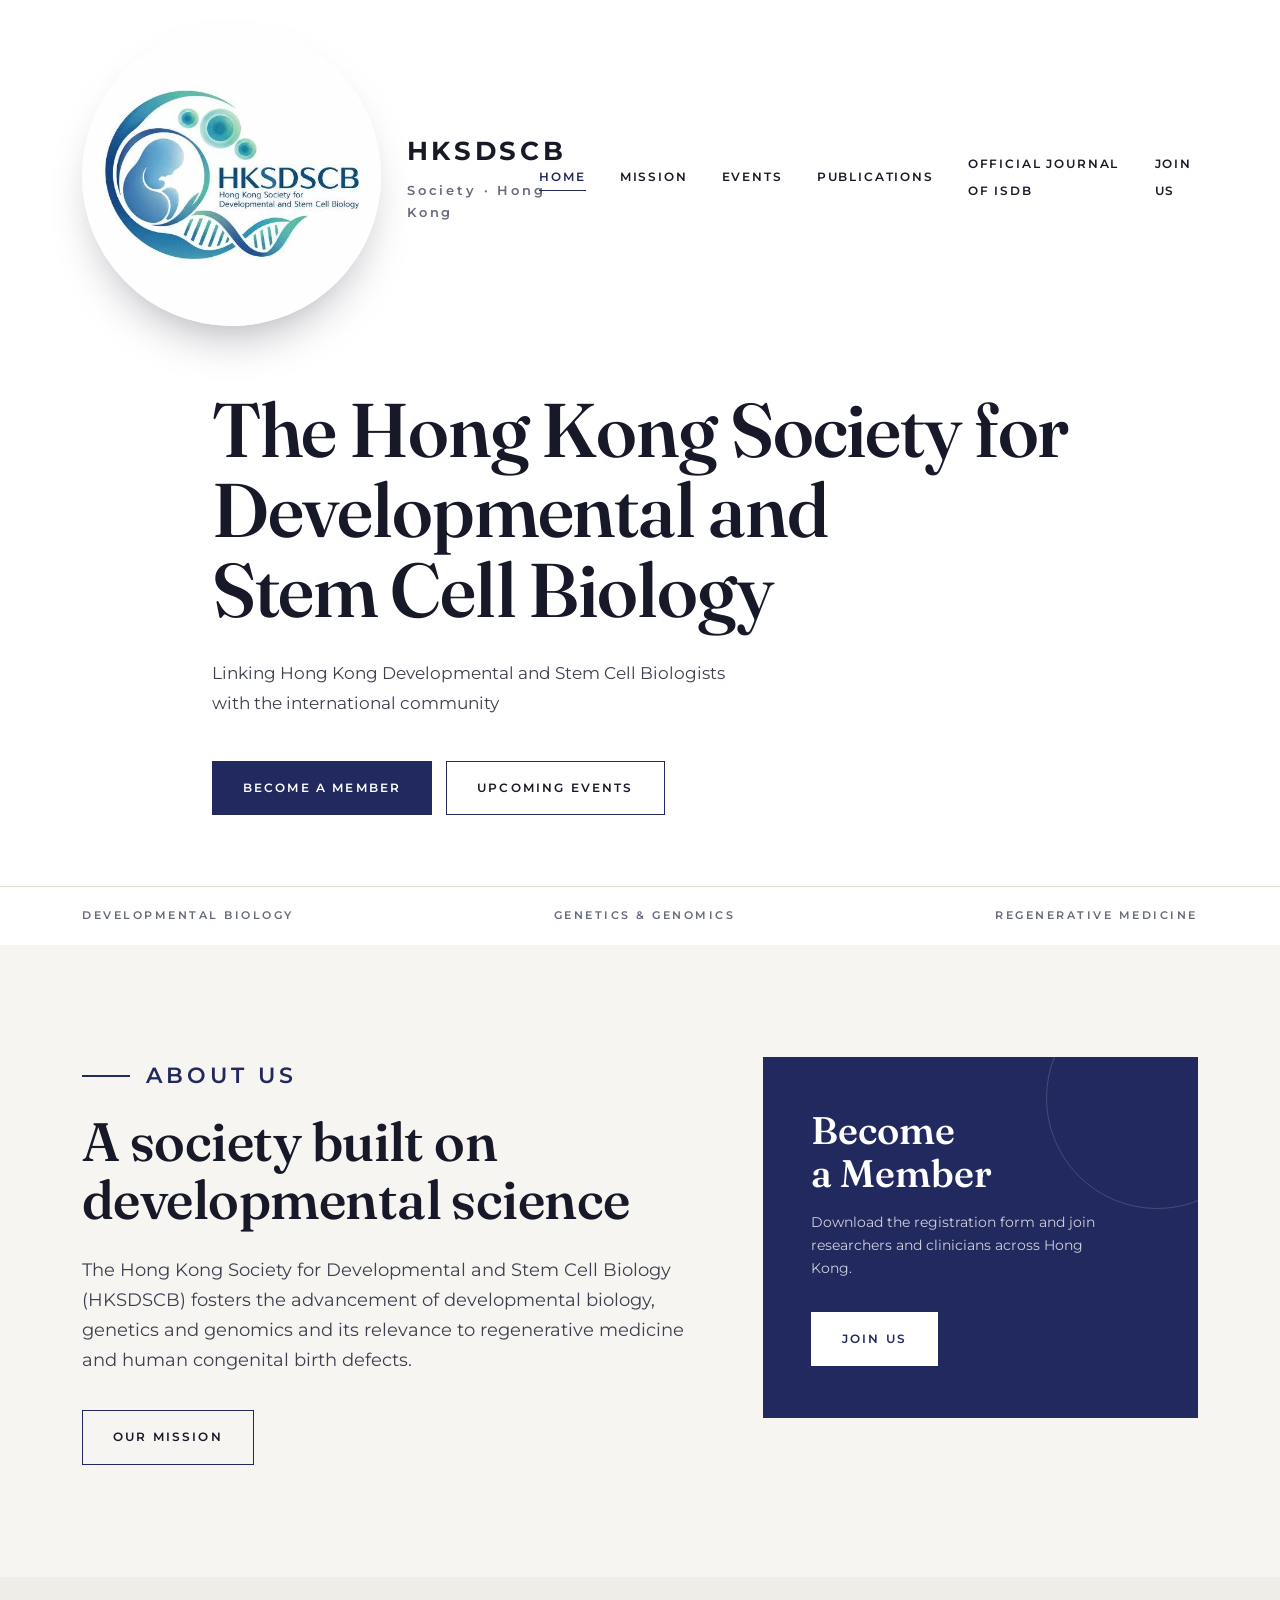
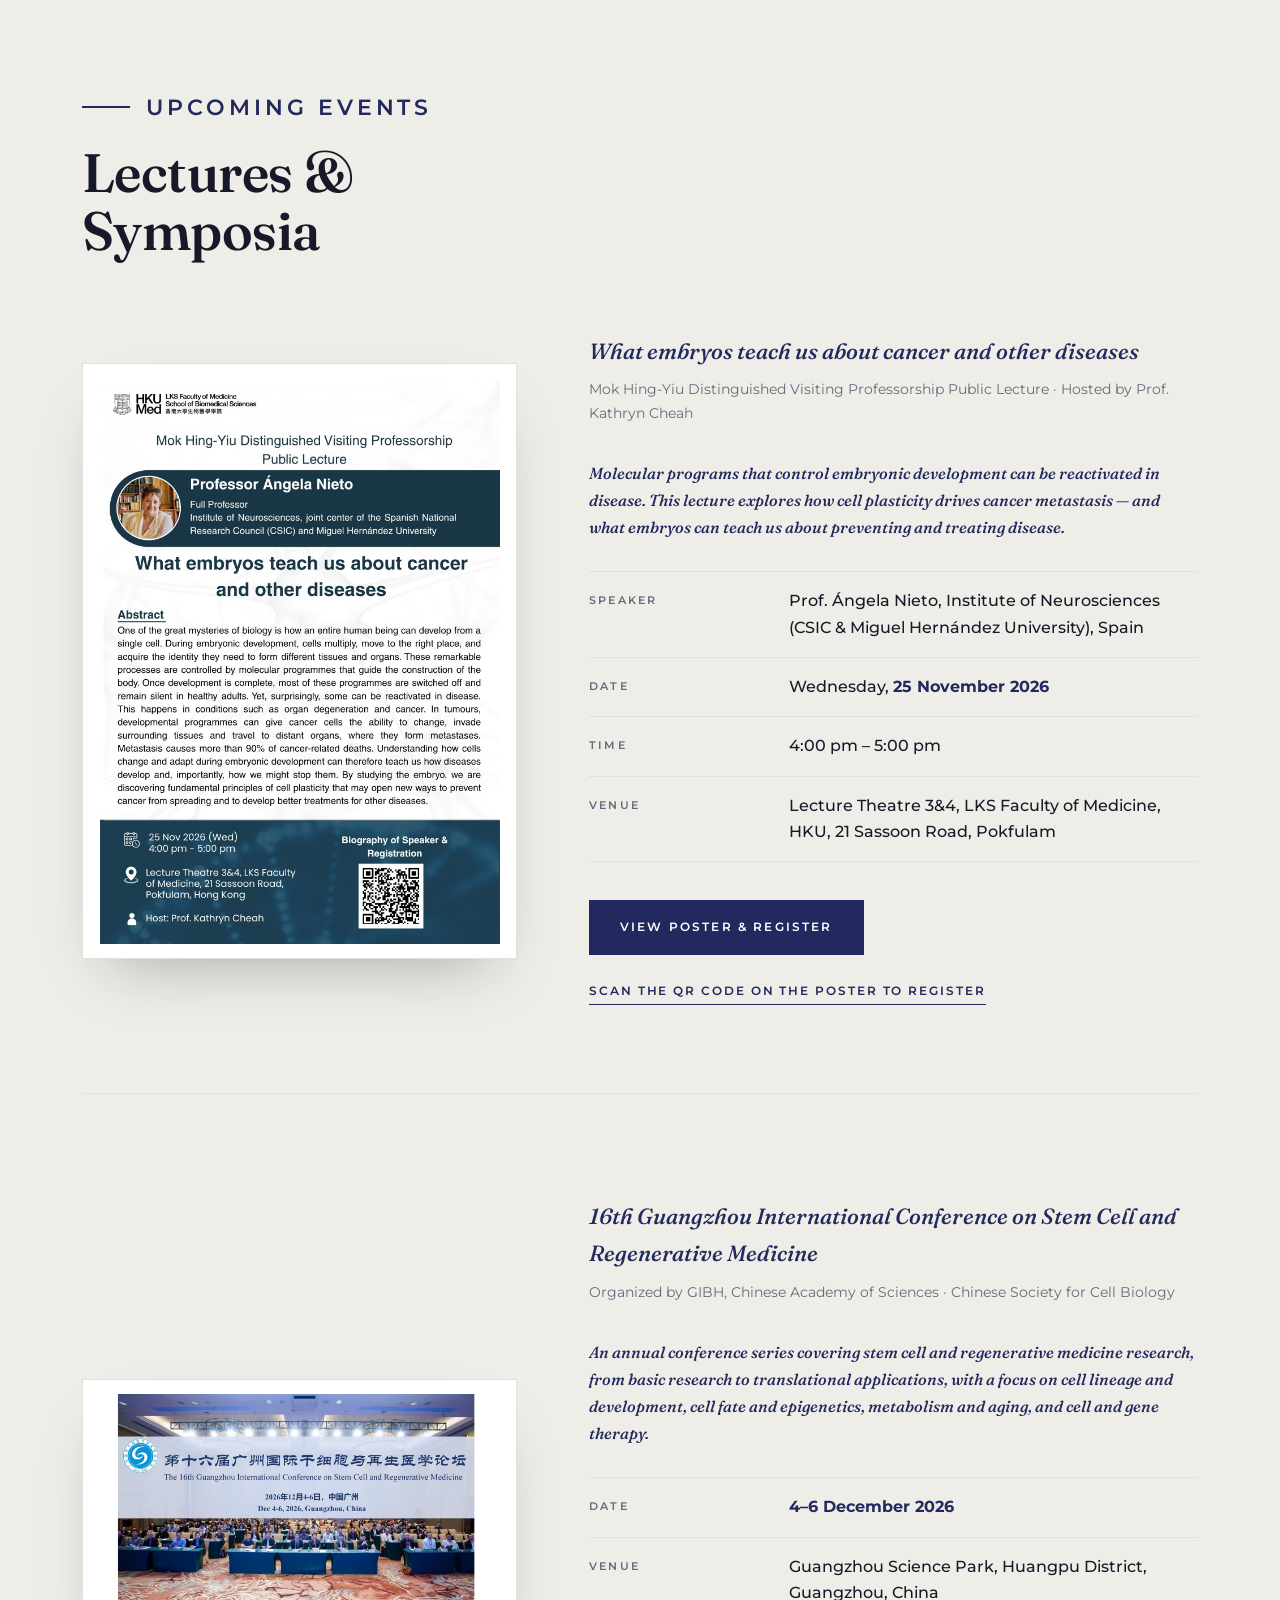
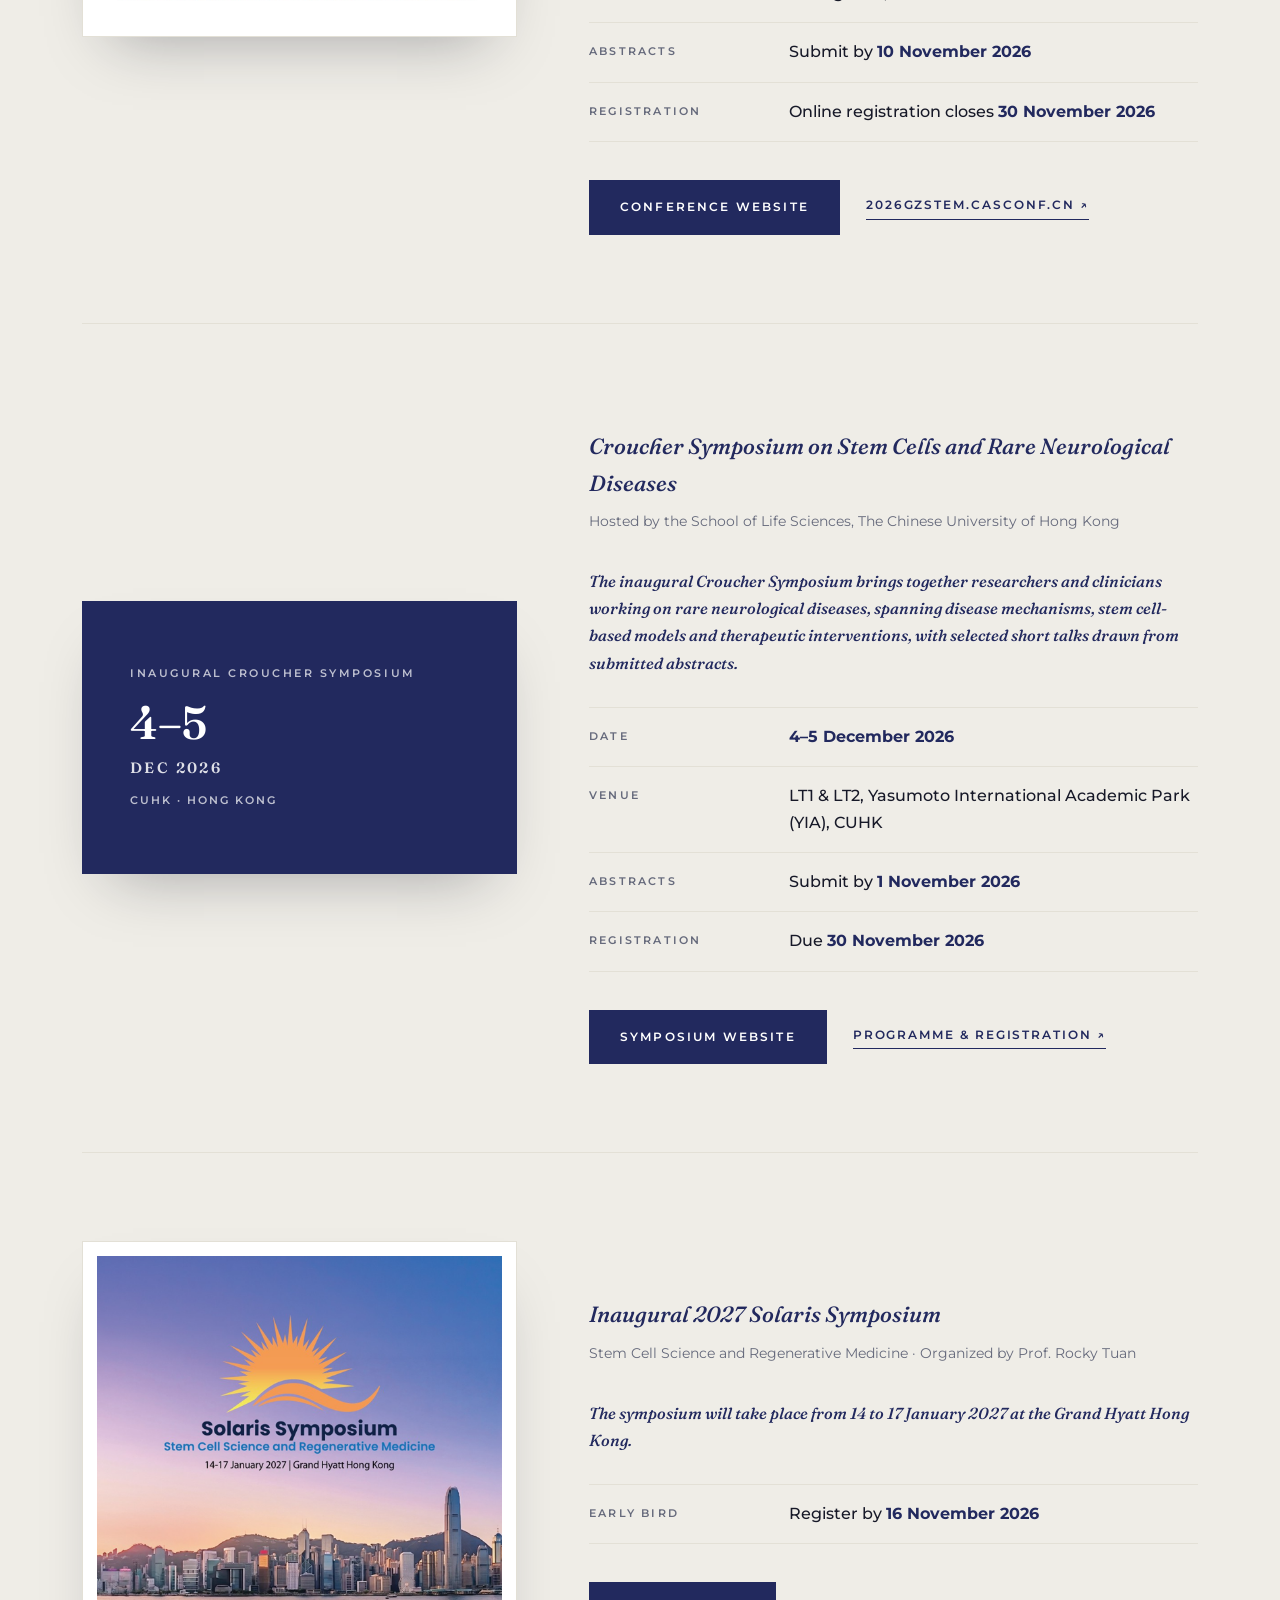
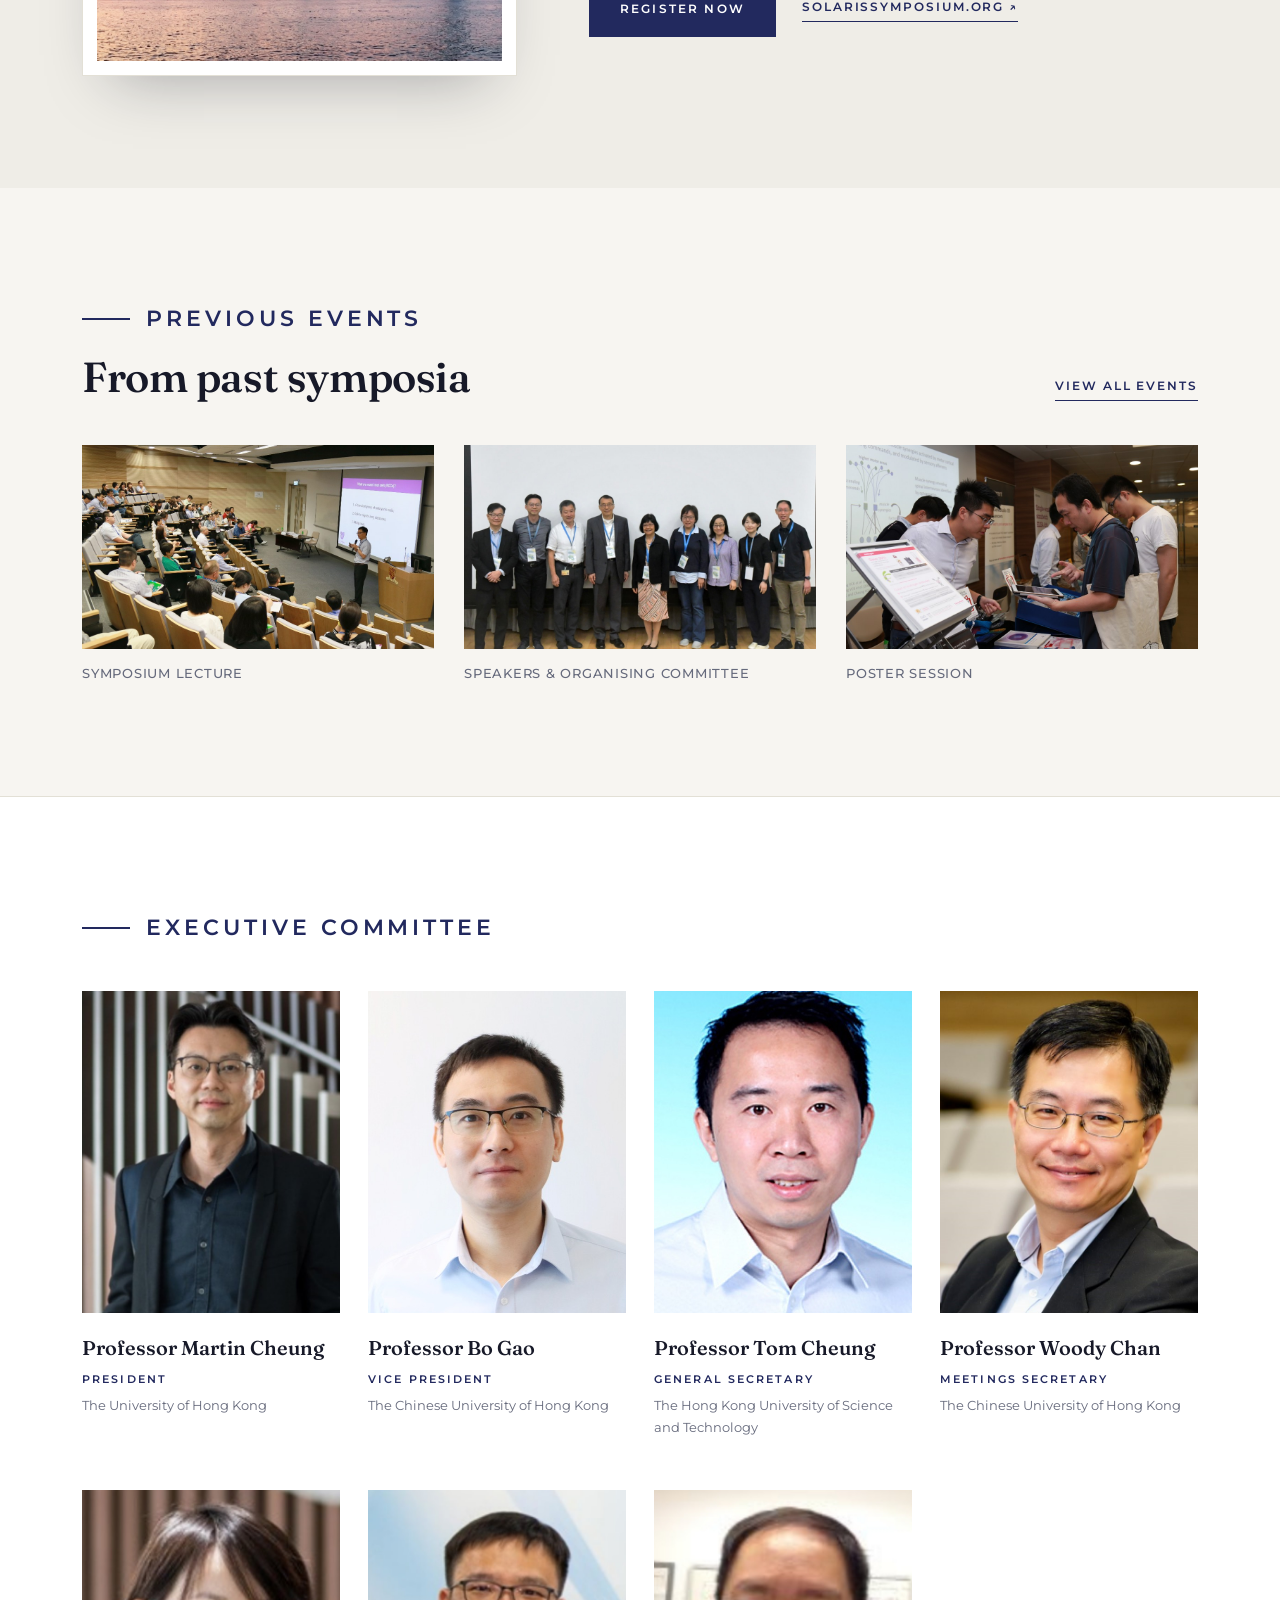
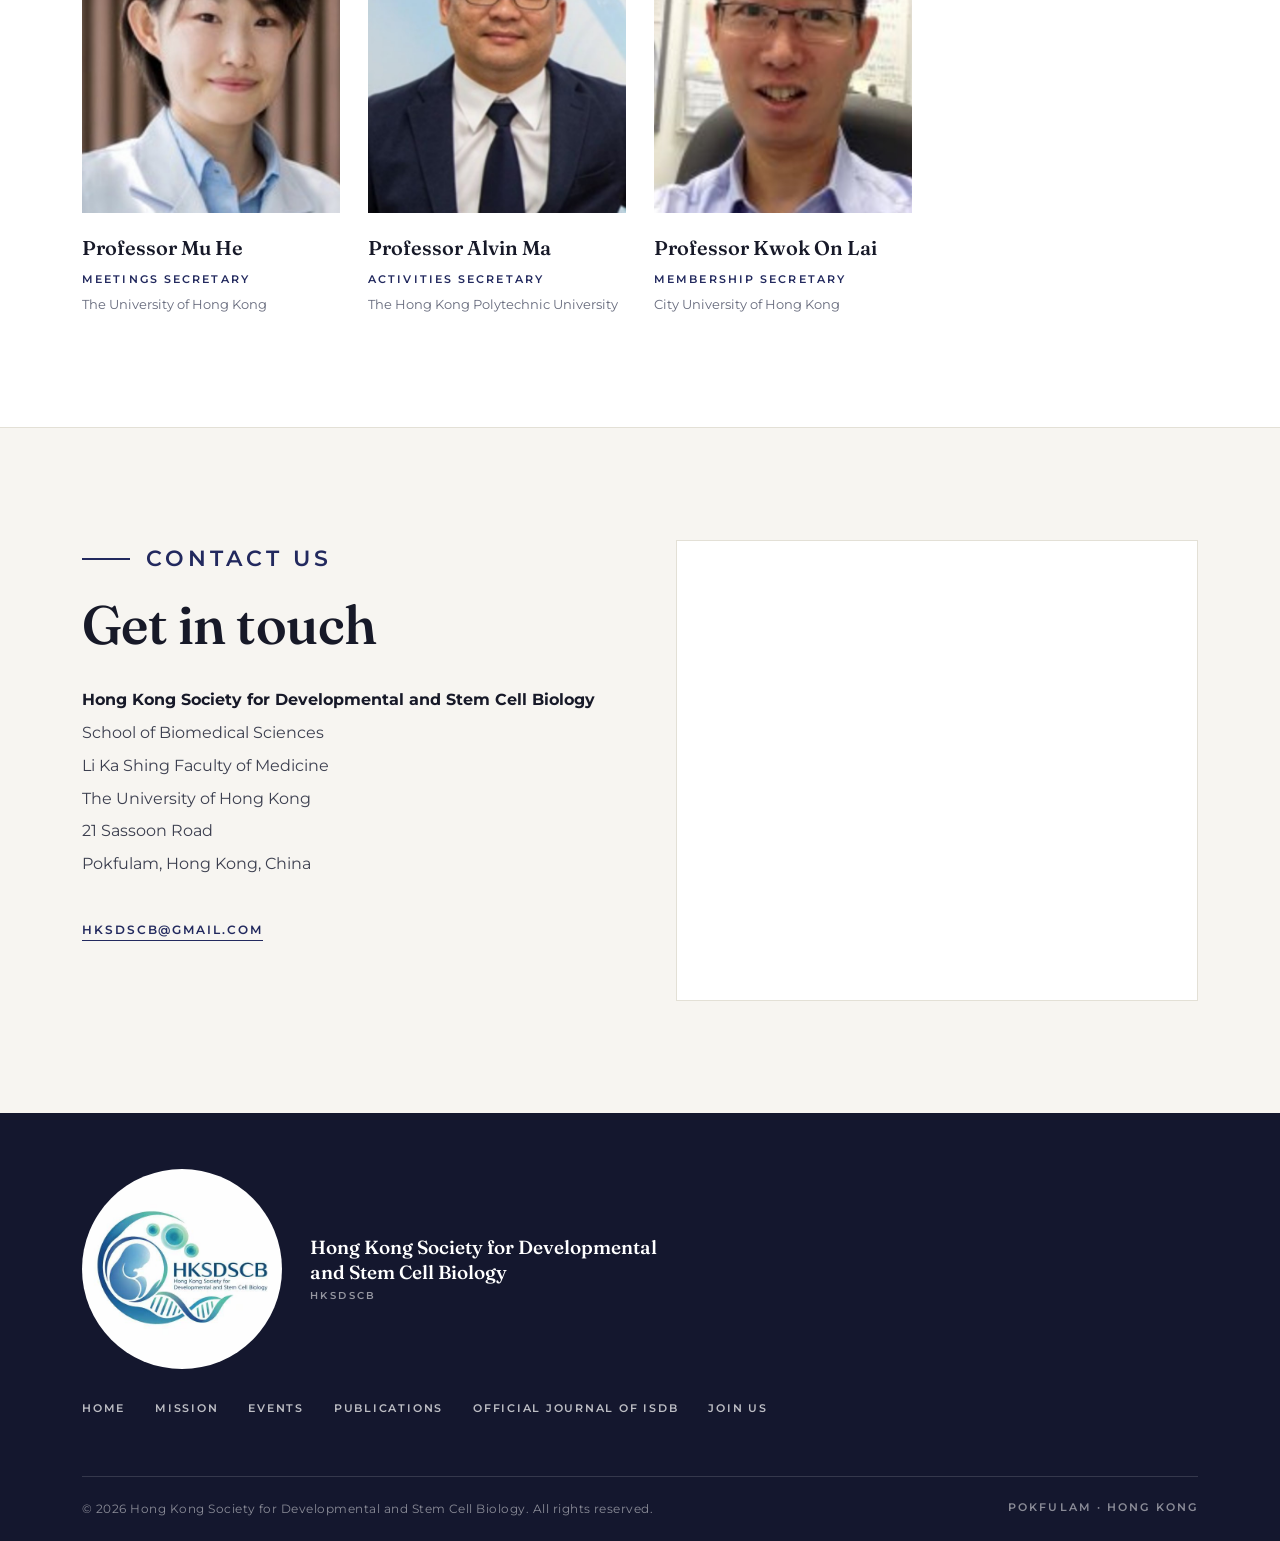
<file: index.html>
<!DOCTYPE html>
<html lang="en">
<head>
<meta charset="UTF-8">
<title>Hong Kong Society for Developmental and Stem Cell Biology</title>
<link rel="canonical" href="https://hksdscb.org.hk/">
<meta name="viewport" content="width=device-width, initial-scale=1.0">
<meta name="google-site-verification" content="lfuWEHurrjg00N1qhGdh7yrd0jua9pUJHpiy30L7eew">
<meta name="description" content="The Hong Kong Society for Developmental and Stem Cell Biology (HKSDSCB) fosters the advancement of developmental biology, genetics and genomics and its relevance to regenerative medicine and human congenital birth defects">
<meta name="keywords" content="Hong Kong Society for Developmental and Stem Cell Biology, HKSDSCB, Developmental biology, Stem cell biology, Regenerative medicine, Hong Kong">
<link rel="preconnect" href="https://fonts.googleapis.com">
<link rel="preconnect" href="https://fonts.gstatic.com" crossorigin>
<link href="https://fonts.googleapis.com/css2?family=Fraunces:ital,opsz,wght@0,9..144,500;0,9..144,560;0,9..144,640;1,9..144,500&family=Montserrat:wght@400;500;600;700&display=swap" rel="stylesheet">
<style>
/* ============ Tokens ============ */
:root{
  --paper:#f7f5f1;
  --paper-deep:#efede7;
  --white:#ffffff;
  --ink:#171928;
  --navy:#22295e;
  --navy-deep:#14172e;
  --muted:#666a7c;
  --line:#e3e0d6;
  --serif:"Fraunces",Georgia,"Times New Roman",serif;
  --sans:"Montserrat","Helvetica Neue",Arial,sans-serif;
  --ease:cubic-bezier(.22,.61,.24,1);
}
*{margin:0;padding:0;box-sizing:border-box}
html{scroll-behavior:smooth}
body{
  font-family:var(--sans);
  background:var(--paper);
  color:var(--ink);
  font-size:16px;
  line-height:1.7;
  -webkit-font-smoothing:antialiased;
}
::selection{background:var(--navy);color:#fff}
img{display:block;max-width:100%}
a{color:inherit;text-decoration:none}
.container{max-width:1180px;margin:0 auto;padding:0 32px}
section{scroll-margin-top:250px}

/* ============ Type helpers ============ */
.eyebrow{
  font-size:22px;font-weight:600;letter-spacing:.18em;text-transform:uppercase;
  color:var(--navy);
  display:inline-flex;align-items:center;gap:16px;
}
.eyebrow::before{content:"";width:48px;height:2px;background:var(--navy);display:inline-block}
.section-title{
  font-family:var(--serif);font-weight:560;
  font-size:clamp(34px,4.4vw,54px);line-height:1.08;letter-spacing:-.01em;
  color:var(--ink);
}
.lead{font-size:17.5px;color:#3c3f4f;max-width:56ch}

/* ============ Buttons ============ */
.btn{
  display:inline-flex;align-items:center;justify-content:center;
  font-family:var(--sans);font-size:12px;font-weight:600;letter-spacing:.18em;text-transform:uppercase;
  padding:16px 30px;border:1px solid var(--navy);cursor:pointer;
  transition:transform .35s var(--ease),background .35s var(--ease),color .35s var(--ease),box-shadow .35s var(--ease);
}
.btn-solid{background:var(--navy);color:#fff}
.btn-solid:hover{background:var(--navy-deep);transform:translateY(-2px);box-shadow:0 14px 30px -14px rgba(34,41,94,.55)}
.btn-ghost{background:transparent;color:var(--ink)}
.btn-ghost:hover{background:var(--navy);color:#fff;transform:translateY(-2px)}
.btn-light{background:#fff;color:var(--navy);border-color:#fff}
.btn-light:hover{transform:translateY(-2px);box-shadow:0 14px 30px -12px rgba(0,0,0,.4)}
.text-link{
  font-size:12px;font-weight:600;letter-spacing:.16em;text-transform:uppercase;color:var(--navy);
  border-bottom:1px solid var(--navy);padding-bottom:3px;
  transition:opacity .3s var(--ease);
}
.text-link:hover{opacity:.65}

/* ============ Nav ============ */
.nav{
  position:fixed;top:0;left:0;right:0;z-index:60;
  padding:26px 0;
  transition:background .45s var(--ease),padding .45s var(--ease),box-shadow .45s var(--ease);
}
.nav.scrolled{background:rgba(255,255,255,.94);padding:14px 0;box-shadow:0 1px 0 var(--line)}
.nav .container{display:flex;align-items:center;justify-content:space-between}
.brand{display:flex;align-items:center;gap:26px}
.brand img{width:300px;height:300px;border-radius:50%;object-fit:cover;box-shadow:0 24px 50px -22px rgba(10,12,30,.4);transition:width .55s var(--ease),height .55s var(--ease),transform .5s var(--ease)}
.brand:hover img{transform:scale(1.02)}
.nav.scrolled .brand img{width:200px;height:200px}
.brand-name{font-size:26px;font-weight:700;letter-spacing:.14em;color:var(--ink);transition:font-size .45s var(--ease)}
.nav.scrolled .brand-name{font-size:16px}
.brand-name span{display:block;font-size:13px;font-weight:600;letter-spacing:.22em;color:var(--muted);margin-top:5px;transition:font-size .45s var(--ease)}
.nav.scrolled .brand-name span{font-size:10px;margin-top:2px}
.nav-links{display:flex;align-items:center;gap:34px;list-style:none}
.nav-links a{
  font-size:11.5px;font-weight:600;letter-spacing:.16em;text-transform:uppercase;color:var(--ink);
  padding:6px 0;border-bottom:1px solid transparent;transition:color .3s var(--ease),border-color .3s var(--ease);
}
.nav-links a:hover,.nav-links a.active{color:var(--navy);border-bottom-color:var(--navy)}
.menu-btn{display:none;background:none;border:none;cursor:pointer;padding:8px}
.menu-btn span{display:block;width:24px;height:2px;background:var(--ink);margin:5px 0;transition:transform .3s var(--ease),opacity .3s}
.nav.open .menu-btn span:nth-child(1){transform:translateY(7px) rotate(45deg)}
.nav.open .menu-btn span:nth-child(2){opacity:0}
.nav.open .menu-btn span:nth-child(3){transform:translateY(-7px) rotate(-45deg)}

/* ============ Hero ============ */
.hero{position:relative;min-height:100vh;min-height:100svh;display:flex;align-items:center;overflow:hidden;background:var(--white)}
.hero .container{position:relative;z-index:2;padding-top:390px;padding-bottom:130px}
.hero h1{
  font-family:var(--serif);font-weight:560;
  font-size:clamp(38px,6vw,76px);line-height:1.05;letter-spacing:-.015em;
  color:var(--ink);max-width:1000px;margin-bottom:30px;
}
.hero-tag{font-size:17px;line-height:1.75;color:#3c3f4f;max-width:540px}
.hero-ctas{display:flex;flex-wrap:wrap;gap:14px;margin-top:42px}
.hero-foot{
  position:absolute;left:0;right:0;bottom:0;z-index:2;
  border-top:1px solid var(--line);
}
.hero-foot .container{
  display:flex;justify-content:space-between;flex-wrap:wrap;gap:10px 40px;
  padding-top:20px;padding-bottom:20px;
}
.hero-foot span{
  font-size:10.5px;font-weight:600;letter-spacing:.24em;text-transform:uppercase;color:var(--muted);
}
[data-fade]{animation:fadeUp 1s var(--ease) both}
@keyframes fadeUp{from{opacity:0;transform:translateY(26px)}to{opacity:1;transform:translateY(0)}}

/* ============ Sections ============ */
.section{padding:112px 0}
.section-alt{background:var(--paper-deep)}
.section-head{margin-bottom:56px}
.section-head .section-title{margin-top:18px}

/* About */
.about-grid{display:grid;grid-template-columns:7fr 5fr;gap:72px;align-items:start}
.about-grid .lead{margin:26px 0 36px}
.member-panel{background:var(--navy);color:#fff;padding:52px 48px;position:relative;overflow:hidden}
.member-panel::after{
  content:"";position:absolute;right:-70px;top:-70px;width:220px;height:220px;border-radius:50%;
  border:1px solid rgba(255,255,255,.16);
}
.member-panel h3{font-family:var(--serif);font-weight:560;font-size:clamp(30px,3vw,40px);line-height:1.12;margin-bottom:16px}
.member-panel p{font-size:13.5px;color:rgba(255,255,255,.78);max-width:34ch;margin-bottom:32px}

/* Featured event */
.event-grid{display:grid;grid-template-columns:5fr 7fr;gap:72px;align-items:center}
.poster-wrap{display:block;position:relative;background:#fff;padding:14px;border:1px solid var(--line);box-shadow:0 30px 60px -30px rgba(23,25,40,.35);transition:transform .5s var(--ease),box-shadow .5s var(--ease)}
.poster-wrap:hover{transform:translateY(-6px);box-shadow:0 40px 70px -30px rgba(23,25,40,.45)}
.poster-panel{
  display:flex;flex-direction:column;justify-content:center;gap:16px;
  background:var(--navy);color:#fff;padding:64px 48px;
  box-shadow:0 30px 60px -30px rgba(23,25,40,.35);
  transition:transform .5s var(--ease),box-shadow .5s var(--ease);
}
.poster-panel:hover{transform:translateY(-6px);box-shadow:0 40px 70px -30px rgba(23,25,40,.45)}
.poster-panel .kicker{font-size:10.5px;font-weight:600;letter-spacing:.24em;text-transform:uppercase;color:rgba(255,255,255,.7)}
.poster-panel .big{font-family:var(--serif);font-weight:560;font-size:clamp(38px,3.6vw,52px);line-height:1.05;letter-spacing:-.01em}
.poster-panel .big span{display:block;font-size:15px;font-weight:600;letter-spacing:.16em;text-transform:uppercase;margin-top:12px;color:rgba(255,255,255,.85)}
.poster-panel .place{font-size:11px;font-weight:600;letter-spacing:.18em;text-transform:uppercase;color:rgba(255,255,255,.7)}
.event-sub{font-family:var(--serif);font-style:italic;font-weight:500;font-size:22px;color:var(--navy);margin:16px 0 8px}
.event-org{font-size:14px;color:var(--muted);margin-bottom:34px}
.event-facts{border-top:1px solid var(--line);margin-bottom:38px}
.event-facts div{display:grid;grid-template-columns:180px 1fr;gap:20px;padding:16px 0;border-bottom:1px solid var(--line)}
.event-facts dt{font-size:11px;font-weight:600;letter-spacing:.2em;text-transform:uppercase;color:var(--muted);padding-top:3px}
.event-facts dd{font-size:15.5px;font-weight:500;color:var(--ink)}
.event-facts dd strong{color:var(--navy)}
.event-cta{display:flex;align-items:center;gap:26px;flex-wrap:wrap}

/* Previous events */
.past-head{display:flex;align-items:flex-end;justify-content:space-between;gap:20px;margin-bottom:44px}
.past-grid{display:grid;grid-template-columns:repeat(3,1fr);gap:30px}
.past-grid figure{overflow:hidden}
.past-grid .frame{overflow:hidden;background:#ddd}
.past-grid img{width:100%;aspect-ratio:1000/580;object-fit:cover;transition:transform .8s var(--ease)}
.past-grid figure:hover img{transform:scale(1.045)}
.past-grid figcaption{font-size:12.5px;letter-spacing:.06em;color:var(--muted);margin-top:14px;text-transform:uppercase;font-weight:500}

/* Committee */
.section-white{background:var(--white);border-top:1px solid var(--line);border-bottom:1px solid var(--line)}
.committee-grid{display:grid;grid-template-columns:repeat(4,1fr);gap:52px 28px}
.member{text-align:left;display:block}
.member .ph{overflow:hidden;background:#eee}
.member .ph img{width:100%;aspect-ratio:4/5;object-fit:cover;transform:scale(1.01);transition:transform .8s var(--ease)}
.member:hover .ph img{transform:scale(1.05)}
.member h4{font-family:var(--serif);font-weight:560;font-size:20px;margin:18px 0 6px;color:var(--ink)}
.member .role{font-size:10.5px;font-weight:600;letter-spacing:.2em;text-transform:uppercase;color:var(--navy)}
.member .uni{font-size:13px;color:var(--muted);margin-top:5px}

/* Contact */
.contact-grid{display:grid;grid-template-columns:6fr 6fr;gap:72px;align-items:start}
.address{font-size:16px;line-height:2.05;color:#3c3f4f;margin:30px 0 34px}
.address strong{color:var(--ink)}
.mail{font-size:12px;font-weight:600;letter-spacing:.16em;text-transform:uppercase;color:var(--navy);border-bottom:1px solid var(--navy);padding-bottom:3px}
.mail:hover{opacity:.65}
.map-frame{border:1px solid var(--line);padding:10px;background:#fff}
.map-frame iframe{width:100%;height:430px;border:0;filter:grayscale(.85) contrast(1.03)}

/* Footer */
footer{background:var(--navy-deep);color:rgba(255,255,255,.72)}
.foot-top{display:flex;justify-content:space-between;align-items:center;gap:24px;flex-wrap:wrap;padding:56px 0}
.foot-brand{display:flex;align-items:center;gap:28px}
.foot-brand img{width:200px;height:200px;border-radius:50%;object-fit:cover;flex:none}
.foot-brand .name{font-family:var(--serif);font-size:19px;font-weight:560;color:#fff;line-height:1.3}
.foot-brand .name span{display:block;font-family:var(--sans);font-size:10px;font-weight:600;letter-spacing:.24em;text-transform:uppercase;color:rgba(255,255,255,.55);margin-top:4px}
.foot-nav{display:flex;gap:30px;list-style:none;flex-wrap:wrap}
.foot-nav a{font-size:11px;font-weight:600;letter-spacing:.16em;text-transform:uppercase;transition:color .3s}
.foot-nav a:hover{color:#fff}
.foot-bottom{border-top:1px solid rgba(255,255,255,.14);padding:22px 0;display:flex;justify-content:space-between;gap:12px;flex-wrap:wrap}
.foot-bottom p{font-size:12px;letter-spacing:.04em;color:rgba(255,255,255,.5)}
.foot-bottom p:last-child{text-transform:uppercase;letter-spacing:.2em;font-size:10.5px;font-weight:600}

/* Reveal on scroll */
.reveal{opacity:0;transform:translateY(28px);transition:opacity .8s var(--ease),transform .8s var(--ease);transition-delay:var(--d,0s)}
.reveal.in{opacity:1;transform:translateY(0)}
.stagger>*{opacity:0;transform:translateY(24px);transition:opacity .7s var(--ease),transform .7s var(--ease)}
.stagger>*:nth-child(1){transition-delay:.05s}
.stagger>*:nth-child(2){transition-delay:.14s}
.stagger>*:nth-child(3){transition-delay:.23s}
.stagger>*:nth-child(4){transition-delay:.32s}
.stagger>*:nth-child(5){transition-delay:.41s}
.stagger>*:nth-child(6){transition-delay:.5s}
.stagger>*:nth-child(7){transition-delay:.59s}
.stagger.in>*{opacity:1;transform:translateY(0)}

/* ============ Responsive ============ */
@media (max-width:1024px){
  .committee-grid{grid-template-columns:repeat(2,1fr);gap:44px 40px}
  .about-grid,.event-grid,.contact-grid{grid-template-columns:1fr;gap:48px}
  .poster-wrap{max-width:520px}
  .map-frame iframe{height:360px}
}
@media (max-width:860px){
  .menu-btn{display:block}
  .nav-links{
    position:absolute;top:100%;left:0;right:0;background:var(--paper);
    flex-direction:column;align-items:flex-start;gap:0;padding:10px 32px 26px;
    box-shadow:0 1px 0 var(--line);display:none;
  }
  .nav.open .nav-links{display:flex}
  .nav-links a{display:block;padding:13px 0;font-size:12.5px}
  .brand img{width:200px;height:200px}
  .nav.scrolled .brand img{width:130px;height:130px}
  .brand-name{font-size:20px}
  .nav.scrolled .brand-name{font-size:13px}
  .hero{align-items:flex-start}
  .hero-foot{position:static}
  .hero .container{padding-top:280px;padding-bottom:90px}
  .hero-foot span:nth-child(3){display:none}
}
@media (max-width:620px){
  .section{padding:80px 0}
  .container{padding:0 22px}
  .brand img{width:150px;height:150px}
  .nav.scrolled .brand img{width:104px;height:104px}
  .brand-name{font-size:17px}
  .nav.scrolled .brand-name{font-size:12px}
  .brand-name span{font-size:11px}
  .hero h1 br{display:none}
  .hero-foot{display:none}
  .hero .container{padding-top:205px;padding-bottom:70px}
  .past-grid{grid-template-columns:1fr}
  .committee-grid{grid-template-columns:1fr;gap:40px}
  .member-panel{padding:42px 34px}
  .event-facts div{grid-template-columns:1fr;gap:4px}
  .foot-top{flex-direction:column;align-items:flex-start}
}
@media (prefers-reduced-motion:reduce){
  *,*::before,*::after{animation:none!important;transition:none!important}
  .reveal,.stagger>*{opacity:1;transform:none}
}
</style>
</head>
<body>

<!-- ================= NAV ================= -->
<header class="nav" id="nav">
  <div class="container">
    <a class="brand" href="index.html" aria-label="HKSDSCB home">
      <img src="./Hong Kong Society for Developmental Biology_files/logo.jpg" alt="HKSDSCB logo">
      <span class="brand-name">HKSDSCB<span>Society · Hong Kong</span></span>
    </a>
    <ul class="nav-links" id="navLinks">
      <li><a href="index.html" class="active">Home</a></li>
      <li><a href="mission.html">Mission</a></li>
      <li><a href="events.html">Events</a></li>
      <li><a href="publications.html">Publications</a></li>
      <li><a href="official-journal-of-isdb.html">Official Journal of ISDB</a></li>
      <li><a href="./Hong Kong Society for Developmental Biology_files/hksdb_membership_registration_form_updated.docx" target="_blank">Join Us</a></li>
    </ul>
    <button class="menu-btn" id="menuBtn" aria-label="Menu"><span></span><span></span><span></span></button>
  </div>
</header>

<main>
<!-- ================= HERO ================= -->
<section class="hero">
  <div class="container">
    <h1 data-fade style="animation-delay:.2s">The Hong Kong Society for <br>Developmental and <br>Stem Cell Biology</h1>
    <p class="hero-tag" data-fade style="animation-delay:.4s">Linking Hong Kong Developmental and Stem Cell Biologists with the international community</p>
    <div class="hero-ctas" data-fade style="animation-delay:.55s">
      <a class="btn btn-solid" href="./Hong Kong Society for Developmental Biology_files/hksdb_membership_registration_form_updated.docx" target="_blank">Become a Member</a>
      <a class="btn btn-ghost" href="#events">Upcoming Events</a>
    </div>
  </div>
  <div class="hero-foot">
    <div class="container">
      <span>Developmental Biology</span>
      <span>Genetics &amp; Genomics</span>
      <span>Regenerative Medicine</span>
    </div>
  </div>
</section>

<!-- ================= ABOUT ================= -->
<section class="section" id="about">
  <div class="container about-grid">
    <div class="reveal">
      <p class="eyebrow">About Us</p>
      <h2 class="section-title" style="margin-top:18px">A society built on<br>developmental science</h2>
      <p class="lead">The Hong Kong Society for Developmental and Stem Cell Biology (HKSDSCB) fosters the advancement of developmental biology, genetics and genomics and its relevance to regenerative medicine and human congenital birth defects.</p>
      <a class="btn btn-ghost" href="mission.html">Our Mission</a>
    </div>
    <div class="member-panel reveal" style="--d:.15s">
      <h3>Become<br>a Member</h3>
      <p>Download the registration form and join researchers and clinicians across Hong Kong.</p>
      <a class="btn btn-light" href="./Hong Kong Society for Developmental Biology_files/hksdb_membership_registration_form_updated.docx" target="_blank">Join Us</a>
    </div>
  </div>
</section>

<!-- ================= FEATURED EVENT ================= -->
<section class="section section-alt" id="events">
  <div class="container">
    <div class="section-head reveal">
      <p class="eyebrow">Upcoming Events</p>
      <h2 class="section-title">Lectures &amp;<br>Symposia</h2>
    </div>
    <div class="event-grid">
      <a class="poster-wrap reveal" href="./Hong Kong Society for Developmental Biology_files/mok-lecture-2026-poster.jpg" target="_blank" aria-label="Mok Hing-Yiu Distinguished Visiting Professorship Public Lecture poster">
        <img src="./Hong Kong Society for Developmental Biology_files/mok-lecture-2026-poster.jpg" style="max-width:400px;margin:0 auto" alt="Mok Hing-Yiu Distinguished Visiting Professorship Public Lecture — What embryos teach us about cancer and other diseases">
      </a>
      <div class="reveal" style="--d:.15s">
        <p class="event-sub">What embryos teach us about cancer and other diseases</p>
        <p class="event-org">Mok Hing-Yiu Distinguished Visiting Professorship Public Lecture · Hosted by Prof. Kathryn Cheah</p>
        <p class="event-sub" style="font-size:16px;line-height:1.7;margin-bottom:30px">Molecular programs that control embryonic development can be reactivated in disease. This lecture explores how cell plasticity drives cancer metastasis — and what embryos can teach us about preventing and treating disease.</p>
        <dl class="event-facts">
          <div><dt>Speaker</dt><dd>Prof. Ángela Nieto, Institute of Neurosciences (CSIC &amp; Miguel Hernández University), Spain</dd></div>
          <div><dt>Date</dt><dd>Wednesday, <strong>25 November 2026</strong></dd></div>
          <div><dt>Time</dt><dd>4:00 pm – 5:00 pm</dd></div>
          <div><dt>Venue</dt><dd>Lecture Theatre 3&amp;4, LKS Faculty of Medicine, HKU, 21 Sassoon Road, Pokfulam</dd></div>
        </dl>
        <div class="event-cta">
          <a class="btn btn-solid" href="./Hong Kong Society for Developmental Biology_files/mok-lecture-2026-poster.jpg" target="_blank">View Poster &amp; Register</a>
          <span class="text-link" style="cursor:default">Scan the QR code on the poster to register</span>
        </div>
      </div>
    </div>
    <div style="border-top:1px solid var(--line);margin:88px 0"></div>
    <div class="event-grid">
      <a class="poster-wrap reveal" href="https://2026gzstem.casconf.cn/" target="_blank" aria-label="16th Guangzhou International Conference on Stem Cell and Regenerative Medicine">
        <img src="./Hong Kong Society for Developmental Biology_files/gibh-stem-cell-2026.jpg" alt="16th Guangzhou International Conference on Stem Cell and Regenerative Medicine, 4-6 December 2026, Guangzhou, China">
      </a>
      <div class="reveal" style="--d:.15s">
        <p class="event-sub">16th Guangzhou International Conference on Stem Cell and Regenerative Medicine</p>
        <p class="event-org">Organized by GIBH, Chinese Academy of Sciences · Chinese Society for Cell Biology</p>
        <p class="event-sub" style="font-size:16px;line-height:1.7;margin-bottom:30px">An annual conference series covering stem cell and regenerative medicine research, from basic research to translational applications, with a focus on cell lineage and development, cell fate and epigenetics, metabolism and aging, and cell and gene therapy.</p>
        <dl class="event-facts">
          <div><dt>Date</dt><dd><strong>4–6 December 2026</strong></dd></div>
          <div><dt>Venue</dt><dd>Guangzhou Science Park, Huangpu District, Guangzhou, China</dd></div>
          <div><dt>Abstracts</dt><dd>Submit by <strong>10 November 2026</strong></dd></div>
          <div><dt>Registration</dt><dd>Online registration closes <strong>30 November 2026</strong></dd></div>
        </dl>
        <div class="event-cta">
          <a class="btn btn-solid" href="https://2026gzstem.casconf.cn/" target="_blank">Conference Website</a>
          <a class="text-link" href="https://2026gzstem.casconf.cn/" target="_blank">2026gzstem.casconf.cn ↗</a>
        </div>
      </div>
    </div>
    <div style="border-top:1px solid var(--line);margin:88px 0"></div>
    <div class="event-grid">
      <a class="poster-panel reveal" href="https://cuhksls.wixsite.com/crouchersymposium26" target="_blank" aria-label="Croucher Symposium on Stem Cells and Rare Neurological Diseases">
        <span class="kicker">Inaugural Croucher Symposium</span>
        <span class="big">4–5<span>Dec 2026</span></span>
        <span class="place">CUHK · Hong Kong</span>
      </a>
      <div class="reveal" style="--d:.15s">
        <p class="event-sub">Croucher Symposium on Stem Cells and Rare Neurological Diseases</p>
        <p class="event-org">Hosted by the School of Life Sciences, The Chinese University of Hong Kong</p>
        <p class="event-sub" style="font-size:16px;line-height:1.7;margin-bottom:30px">The inaugural Croucher Symposium brings together researchers and clinicians working on rare neurological diseases, spanning disease mechanisms, stem cell-based models and therapeutic interventions, with selected short talks drawn from submitted abstracts.</p>
        <dl class="event-facts">
          <div><dt>Date</dt><dd><strong>4–5 December 2026</strong></dd></div>
          <div><dt>Venue</dt><dd>LT1 &amp; LT2, Yasumoto International Academic Park (YIA), CUHK</dd></div>
          <div><dt>Abstracts</dt><dd>Submit by <strong>1 November 2026</strong></dd></div>
          <div><dt>Registration</dt><dd>Due <strong>30 November 2026</strong></dd></div>
        </dl>
        <div class="event-cta">
          <a class="btn btn-solid" href="https://cuhksls.wixsite.com/crouchersymposium26" target="_blank">Symposium Website</a>
          <a class="text-link" href="https://cuhksls.wixsite.com/crouchersymposium26" target="_blank">Programme &amp; Registration ↗</a>
        </div>
      </div>
    </div>
    <div style="border-top:1px solid var(--line);margin:88px 0"></div>
    <div class="event-grid">
      <a class="poster-wrap reveal" href="https://www.solarissymposium.org/" target="_blank" aria-label="Solaris Symposium 2027">
        <img src="./Hong Kong Society for Developmental Biology_files/solaris-2027-poster.png" alt="Inaugural 2027 Solaris Symposium — Stem Cell Science and Regenerative Medicine">
      </a>
      <div class="reveal" style="--d:.15s">
        <p class="event-sub">Inaugural 2027 Solaris Symposium</p>
        <p class="event-org">Stem Cell Science and Regenerative Medicine · Organized by Prof. Rocky Tuan</p>
        <p class="event-sub" style="font-size:16px;line-height:1.7;margin-bottom:30px">The symposium will take place from 14 to 17 January 2027 at the Grand Hyatt Hong Kong.</p>
        <dl class="event-facts">
          <div><dt>Early Bird</dt><dd>Register by <strong>16 November 2026</strong></dd></div>
        </dl>
        <div class="event-cta">
          <a class="btn btn-solid" href="https://www.solarissymposium.org/" target="_blank">Register Now</a>
          <a class="text-link" href="https://www.solarissymposium.org/" target="_blank">solarissymposium.org ↗</a>
        </div>
      </div>
    </div>
  </div>
</section>

<!-- ================= PREVIOUS EVENTS ================= -->
<section class="section">
  <div class="container">
    <div class="past-head reveal">
      <div>
        <p class="eyebrow">Previous Events</p>
        <h2 class="section-title" style="margin-top:18px;font-size:clamp(28px,3.4vw,42px)">From past symposia</h2>
      </div>
      <a class="text-link" href="events.html">View all events</a>
    </div>
    <div class="past-grid stagger">
      <figure>
        <div class="frame"><img src="./Hong Kong Society for Developmental Biology_files/04-pi_orig.jpg" alt="Symposium lecture"></div>
        <figcaption>Symposium lecture</figcaption>
      </figure>
      <figure>
        <div class="frame"><img src="./Hong Kong Society for Developmental Biology_files/dsc-4048_orig.jpg" alt="Speakers and organising committee"></div>
        <figcaption>Speakers &amp; organising committee</figcaption>
      </figure>
      <figure>
        <div class="frame"><img src="./Hong Kong Society for Developmental Biology_files/05-sponsor_orig.jpg" alt="Poster session"></div>
        <figcaption>Poster session</figcaption>
      </figure>
    </div>
  </div>
</section>

<!-- ================= COMMITTEE ================= -->
<section class="section section-white" id="committee">
  <div class="container">
    <div class="section-head reveal" style="margin-bottom:44px">
      <p class="eyebrow">Executive Committee</p>
    </div>
    <div class="committee-grid stagger">
      <a class="member" href="https://www.sbms.hku.hk/staff/martin-chi-hang-cheung" target="_blank">
        <div class="ph"><img src="./Hong Kong Society for Developmental Biology_files/dr-martin-c-h-cheung_orig.jpg" alt="Professor Martin Cheung"></div>
        <h4>Professor Martin Cheung</h4>
        <p class="role">President</p>
        <p class="uni">The University of Hong Kong</p>
      </a>
      <a class="member" href="https://www3.sbs.cuhk.edu.hk/en/our_people/prof-gao-bo/" target="_blank">
        <div class="ph"><img src="./Hong Kong Society for Developmental Biology_files/prof-gao-bo.jpg" alt="Professor Bo Gao"></div>
        <h4>Professor Bo Gao</h4>
        <p class="role">Vice President</p>
        <p class="uni">The Chinese University of Hong Kong</p>
      </a>
      <a class="member" href="https://life-sci.hkust.edu.hk/team/tom-hiu-tung-cheung/" target="_blank">
        <div class="ph"><img src="./Hong Kong Society for Developmental Biology_files/prof-tom-cheung.jpg" alt="Professor Tom Cheung"></div>
        <h4>Professor Tom Cheung</h4>
        <p class="role">General Secretary</p>
        <p class="uni">The Hong Kong University of Science and Technology</p>
      </a>
      <a class="member" href="https://www3.sbs.cuhk.edu.hk/en/our_people/prof-chan-wood-yee/" target="_blank">
        <div class="ph"><img src="./Hong Kong Society for Developmental Biology_files/prof-chan-woody-800x800-orig_orig.jpg" alt="Professor Woody Chan"></div>
        <h4>Professor Woody Chan</h4>
        <p class="role">Meetings Secretary</p>
        <p class="uni">The Chinese University of Hong Kong</p>
      </a>
      <a class="member" href="https://www.sbms.hku.hk/staff/mu-he" target="_blank">
        <div class="ph"><img src="./Hong Kong Society for Developmental Biology_files/dr-he-mu300_orig.jpg" alt="Professor Mu He"></div>
        <h4>Professor Mu He</h4>
        <p class="role">Meetings Secretary</p>
        <p class="uni">The University of Hong Kong</p>
      </a>
      <a class="member" href="https://www.polyu.edu.hk/hti/people/academic-staff/prof-ma-alvin-ch/" target="_blank">
        <div class="ph"><img src="./Hong Kong Society for Developmental Biology_files/1_orig.jpg" alt="Professor Alvin Ma"></div>
        <h4>Professor Alvin Ma</h4>
        <p class="role">Activities Secretary</p>
        <p class="uni">The Hong Kong Polytechnic University</p>
      </a>
      <a class="member" href="https://www.cityu.edu.hk/neuro/profile/kwokonlai.htm" target="_blank">
        <div class="ph"><img src="./Hong Kong Society for Developmental Biology_files/kwokonlai_orig.jpg" alt="Professor Kwok On Lai"></div>
        <h4>Professor Kwok On Lai</h4>
        <p class="role">Membership Secretary</p>
        <p class="uni">City University of Hong Kong</p>
      </a>
    </div>
  </div>
</section>

<!-- ================= CONTACT ================= -->
<section class="section" id="contact">
  <div class="container contact-grid">
    <div class="reveal">
      <p class="eyebrow">Contact Us</p>
      <h2 class="section-title" style="margin-top:18px">Get in touch</h2>
      <address class="address" style="font-style:normal">
        <strong>Hong Kong Society for Developmental and Stem Cell Biology</strong><br>
        School of Biomedical Sciences<br>
        Li Ka Shing Faculty of Medicine<br>
        The University of Hong Kong<br>
        21 Sassoon Road<br>
        Pokfulam, Hong Kong, China
      </address>
      <a class="mail" href="mailto:hksdscb@gmail.com">hksdscb@gmail.com</a>
    </div>
    <div class="map-frame reveal" style="--d:.15s">
      <iframe title="Map of the University of Hong Kong, Pokfulam" src="https://www.google.com/maps?q=21+Sassoon+Road,+Pokfulam,+Hong+Kong&amp;z=16&amp;hl=en&amp;output=embed"></iframe>
    </div>
  </div>
</section>
</main>

<!-- ================= FOOTER ================= -->
<footer>
  <div class="container">
    <div class="foot-top">
      <div class="foot-brand">
        <img src="./Hong Kong Society for Developmental Biology_files/logo.jpg" alt="HKSDSCB logo">
        <p class="name">Hong Kong Society for Developmental<br>and Stem Cell Biology<span>HKSDSCB</span></p>
      </div>
      <ul class="foot-nav">
        <li><a href="index.html">Home</a></li>
        <li><a href="mission.html">Mission</a></li>
        <li><a href="events.html">Events</a></li>
        <li><a href="publications.html">Publications</a></li>
        <li><a href="official-journal-of-isdb.html">Official Journal of ISDB</a></li>
        <li><a href="./Hong Kong Society for Developmental Biology_files/hksdb_membership_registration_form_updated.docx" target="_blank">Join Us</a></li>
      </ul>
    </div>
    <div class="foot-bottom">
      <p>© 2026 Hong Kong Society for Developmental and Stem Cell Biology. All rights reserved.</p>
      <p>Pokfulam · Hong Kong</p>
    </div>
  </div>
</footer>

<script>
// Nav background on scroll
const nav=document.getElementById('nav');
const onScroll=()=>nav.classList.toggle('scrolled',window.scrollY>40);
window.addEventListener('scroll',onScroll,{passive:true});onScroll();

// Mobile menu
const menuBtn=document.getElementById('menuBtn');
menuBtn.addEventListener('click',()=>nav.classList.toggle('open'));
document.querySelectorAll('#navLinks a').forEach(a=>a.addEventListener('click',()=>nav.classList.remove('open')));

// Scroll reveal
const io=new IntersectionObserver(entries=>{
  entries.forEach(e=>{if(e.isIntersecting){e.target.classList.add('in');io.unobserve(e.target)}});
},{threshold:.14,rootMargin:'0px 0px -40px 0px'});
document.querySelectorAll('.reveal,.stagger').forEach(el=>io.observe(el));
</script>
</body>
</html>
</file>
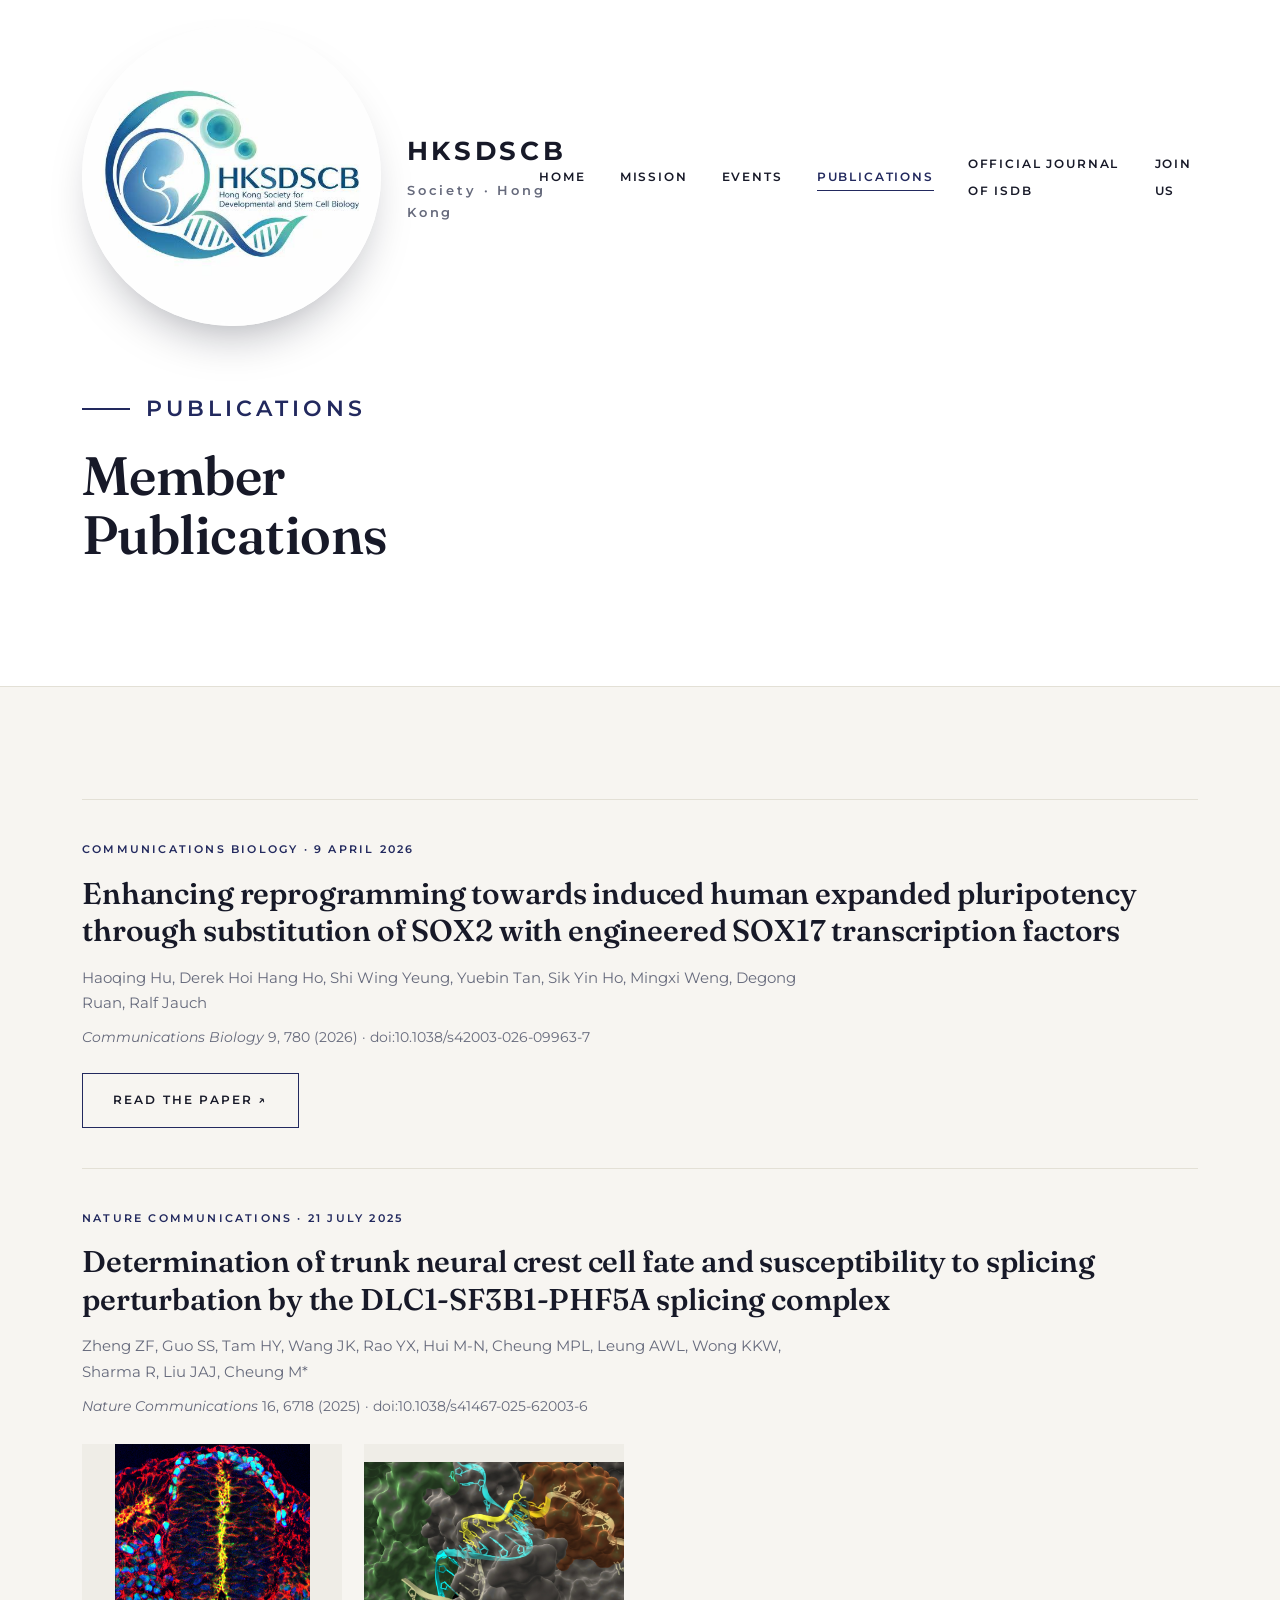
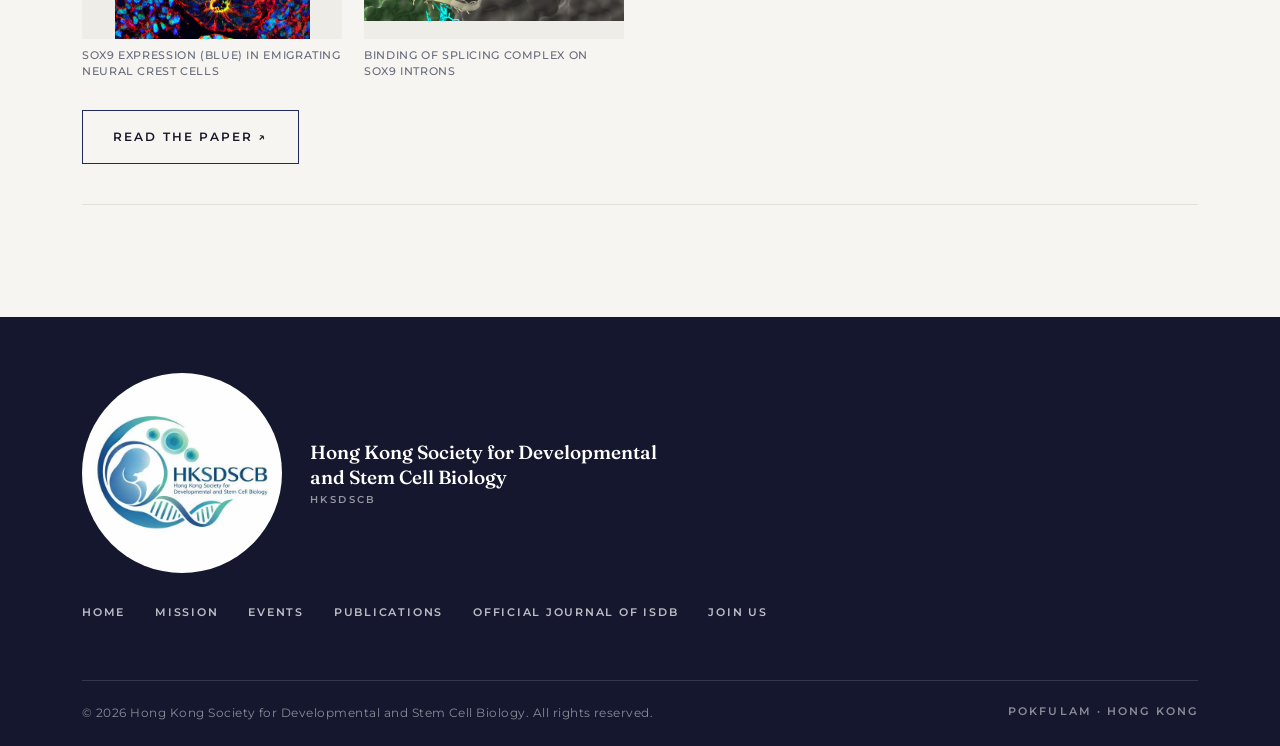
<file: publications.html>
<!DOCTYPE html>
<html lang="en">
<head>
<meta charset="UTF-8">
<title>Publications | Hong Kong Society for Developmental and Stem Cell Biology</title>
<link rel="canonical" href="https://hksdscb.org.hk/publications.html">
<meta name="viewport" content="width=device-width, initial-scale=1.0">
<meta name="description" content="Recent publications from members of the Hong Kong Society for Developmental and Stem Cell Biology (HKSDSCB)">
<meta name="keywords" content="HKSDSCB publications, member publications, developmental biology, stem cell biology, regenerative medicine, Hong Kong">
<link rel="preconnect" href="https://fonts.googleapis.com">
<link rel="preconnect" href="https://fonts.gstatic.com" crossorigin>
<link href="https://fonts.googleapis.com/css2?family=Fraunces:ital,opsz,wght@0,9..144,500;0,9..144,560;0,9..144,640;1,9..144,500&family=Montserrat:wght@400;500;600;700&display=swap" rel="stylesheet">
<style>
/* ============ Tokens ============ */
:root{
  --paper:#f7f5f1;
  --paper-deep:#efede7;
  --white:#ffffff;
  --ink:#171928;
  --navy:#22295e;
  --navy-deep:#14172e;
  --muted:#666a7c;
  --line:#e3e0d6;
  --serif:"Fraunces",Georgia,"Times New Roman",serif;
  --sans:"Montserrat","Helvetica Neue",Arial,sans-serif;
  --ease:cubic-bezier(.22,.61,.24,1);
}
*{margin:0;padding:0;box-sizing:border-box}
html{scroll-behavior:smooth}
body{
  font-family:var(--sans);
  background:var(--paper);
  color:var(--ink);
  font-size:16px;
  line-height:1.7;
  -webkit-font-smoothing:antialiased;
}
::selection{background:var(--navy);color:#fff}
img{display:block;max-width:100%}
a{color:inherit;text-decoration:none}
.container{max-width:1180px;margin:0 auto;padding:0 32px}
section{scroll-margin-top:250px}

/* ============ Type helpers ============ */
.eyebrow{
  font-size:22px;font-weight:600;letter-spacing:.18em;text-transform:uppercase;
  color:var(--navy);
  display:inline-flex;align-items:center;gap:16px;
}
.eyebrow::before{content:"";width:48px;height:2px;background:var(--navy);display:inline-block}
.section-title{
  font-family:var(--serif);font-weight:560;
  font-size:clamp(34px,4.4vw,54px);line-height:1.08;letter-spacing:-.01em;
  color:var(--ink);
}
.lead{font-size:17.5px;color:#3c3f4f;max-width:56ch}

/* ============ Buttons ============ */
.btn{
  display:inline-flex;align-items:center;justify-content:center;
  font-family:var(--sans);font-size:12px;font-weight:600;letter-spacing:.18em;text-transform:uppercase;
  padding:16px 30px;border:1px solid var(--navy);cursor:pointer;
  transition:transform .35s var(--ease),background .35s var(--ease),color .35s var(--ease),box-shadow .35s var(--ease);
}
.btn-solid{background:var(--navy);color:#fff}
.btn-solid:hover{background:var(--navy-deep);transform:translateY(-2px);box-shadow:0 14px 30px -14px rgba(34,41,94,.55)}
.btn-light{background:#fff;color:var(--navy);border-color:#fff}
.btn-light:hover{transform:translateY(-2px);box-shadow:0 14px 30px -12px rgba(0,0,0,.4)}

/* ============ Nav ============ */
.nav{
  position:fixed;top:0;left:0;right:0;z-index:60;
  padding:26px 0;
  transition:background .45s var(--ease),padding .45s var(--ease),box-shadow .45s var(--ease);
}
.nav.scrolled{background:rgba(255,255,255,.94);padding:14px 0;box-shadow:0 1px 0 var(--line)}
.nav .container{display:flex;align-items:center;justify-content:space-between}
.brand{display:flex;align-items:center;gap:26px}
.brand img{width:300px;height:300px;border-radius:50%;object-fit:cover;box-shadow:0 24px 50px -22px rgba(10,12,30,.4);transition:width .55s var(--ease),height .55s var(--ease),transform .5s var(--ease)}
.brand:hover img{transform:scale(1.02)}
.nav.scrolled .brand img{width:200px;height:200px}
.brand-name{font-size:26px;font-weight:700;letter-spacing:.14em;color:var(--ink);transition:font-size .45s var(--ease)}
.nav.scrolled .brand-name{font-size:16px}
.brand-name span{display:block;font-size:13px;font-weight:600;letter-spacing:.22em;color:var(--muted);margin-top:5px;transition:font-size .45s var(--ease)}
.nav.scrolled .brand-name span{font-size:10px;margin-top:2px}
.nav-links{display:flex;align-items:center;gap:34px;list-style:none}
.nav-links a{
  font-size:11.5px;font-weight:600;letter-spacing:.16em;text-transform:uppercase;color:var(--ink);
  padding:6px 0;border-bottom:1px solid transparent;transition:color .3s var(--ease),border-color .3s var(--ease);
}
.nav-links a:hover,.nav-links a.active{color:var(--navy);border-bottom-color:var(--navy)}
.menu-btn{display:none;background:none;border:none;cursor:pointer;padding:8px}
.menu-btn span{display:block;width:24px;height:2px;background:var(--ink);margin:5px 0;transition:transform .3s var(--ease),opacity .3s}
.nav.open .menu-btn span:nth-child(1){transform:translateY(7px) rotate(45deg)}
.nav.open .menu-btn span:nth-child(2){opacity:0}
.nav.open .menu-btn span:nth-child(3){transform:translateY(-7px) rotate(-45deg)}

/* ============ Page head ============ */
.page-hero{background:var(--white);border-bottom:1px solid var(--line);padding:390px 0 96px}
.page-hero .section-title{margin:20px 0 26px}
[data-fade]{animation:fadeUp 1s var(--ease) both}
@keyframes fadeUp{from{opacity:0;transform:translateY(26px)}to{opacity:1;transform:translateY(0)}}

/* ============ Sections ============ */
.section{padding:112px 0}
.section-alt{background:var(--paper-deep)}

/* Submit panel */
.submit-panel{background:var(--navy);color:#fff;padding:52px 48px;position:relative;overflow:hidden}
.submit-panel::after{
  content:"";position:absolute;right:-70px;top:-70px;width:220px;height:220px;border-radius:50%;
  border:1px solid rgba(255,255,255,.16);
}
.submit-panel h3{font-family:var(--serif);font-weight:560;font-size:clamp(30px,3vw,40px);line-height:1.12;margin-bottom:16px}
.submit-panel p{font-size:13.5px;color:rgba(255,255,255,.78);max-width:52ch;margin-bottom:32px}
.submit-panel .mail-note{font-size:12px;color:rgba(255,255,255,.6);margin:22px 0 0}

/* Publications list */
.pub-item{border-top:1px solid var(--line);padding:40px 0}
.pub-item:last-child{border-bottom:1px solid var(--line)}
.pub-meta{font-size:11px;font-weight:600;letter-spacing:.2em;text-transform:uppercase;color:var(--navy);margin-bottom:16px}
.pub-title{font-family:var(--serif);font-weight:560;font-size:clamp(22px,2.6vw,30px);line-height:1.25;letter-spacing:-.005em;color:var(--ink);max-width:54ch;margin-bottom:16px}
.pub-authors{font-size:14.5px;line-height:1.75;color:var(--muted);max-width:72ch;margin-bottom:10px}
.pub-cite{font-size:13.5px;color:var(--muted);margin-bottom:24px}
.pub-cite em{font-style:italic}

/* Figures inside publication items */
.pub-figs{display:flex;flex-wrap:wrap;gap:22px;margin:26px 0 30px}
.pub-figs figure{margin:0;flex:0 1 260px;max-width:260px}
.pub-figs .frame{overflow:hidden;background:var(--paper-deep);aspect-ratio:4/3}
.pub-figs img{width:100%;height:100%;object-fit:contain}
.pub-figs figcaption{font-size:10.5px;letter-spacing:.06em;color:var(--muted);margin-top:9px;line-height:1.5;text-transform:uppercase;font-weight:500}

/* ============ Footer ============ */
footer{background:var(--navy-deep);color:rgba(255,255,255,.72)}
.foot-top{display:flex;justify-content:space-between;align-items:center;gap:24px;flex-wrap:wrap;padding:56px 0}
.foot-brand{display:flex;align-items:center;gap:28px}
.foot-brand img{width:200px;height:200px;border-radius:50%;object-fit:cover;flex:none}
.foot-brand .name{font-family:var(--serif);font-size:19px;font-weight:560;color:#fff;line-height:1.3}
.foot-brand .name span{display:block;font-family:var(--sans);font-size:10px;font-weight:600;letter-spacing:.24em;text-transform:uppercase;color:rgba(255,255,255,.55);margin-top:4px}
.foot-nav{display:flex;gap:30px;list-style:none;flex-wrap:wrap}
.foot-nav a{font-size:11px;font-weight:600;letter-spacing:.16em;text-transform:uppercase;transition:color .3s}
.foot-nav a:hover{color:#fff}
.foot-bottom{border-top:1px solid rgba(255,255,255,.14);padding:22px 0;display:flex;justify-content:space-between;gap:12px;flex-wrap:wrap}
.foot-bottom p{font-size:12px;letter-spacing:.04em;color:rgba(255,255,255,.5)}
.foot-bottom p:last-child{text-transform:uppercase;letter-spacing:.2em;font-size:10.5px;font-weight:600}

/* Reveal on scroll */
.reveal{opacity:0;transform:translateY(28px);transition:opacity .8s var(--ease),transform .8s var(--ease);transition-delay:var(--d,0s)}
.reveal.in{opacity:1;transform:translateY(0)}

/* ============ Responsive ============ */
@media (max-width:1024px){
  .map-frame iframe{height:360px}
}
@media (max-width:860px){
  .menu-btn{display:block}
  .nav-links{
    position:absolute;top:100%;left:0;right:0;background:var(--paper);
    flex-direction:column;align-items:flex-start;gap:0;padding:10px 32px 26px;
    box-shadow:0 1px 0 var(--line);display:none;
  }
  .nav.open .nav-links{display:flex}
  .nav-links a{display:block;padding:13px 0;font-size:12.5px}
  .brand img{width:200px;height:200px}
  .nav.scrolled .brand img{width:130px;height:130px}
  .brand-name{font-size:20px}
  .nav.scrolled .brand-name{font-size:13px}
  .page-hero{padding:280px 0 70px}
}
@media (max-width:620px){
  .section{padding:80px 0}
  .container{padding:0 22px}
  .brand img{width:150px;height:150px}
  .nav.scrolled .brand img{width:104px;height:104px}
  .brand-name{font-size:17px}
  .nav.scrolled .brand-name{font-size:12px}
  .brand-name span{font-size:11px}
  .page-hero{padding:205px 0 56px}
  .submit-panel{padding:42px 34px}
  .foot-top{flex-direction:column;align-items:flex-start}
}
@media (prefers-reduced-motion:reduce){
  *,*::before,*::after{animation:none!important;transition:none!important}
  .reveal{opacity:1;transform:none}
}
</style>
</head>
<body>

<!-- ================= NAV ================= -->
<header class="nav" id="nav">
  <div class="container">
    <a class="brand" href="index.html" aria-label="HKSDSCB home">
      <img src="./Hong Kong Society for Developmental Biology_files/logo.jpg" alt="HKSDSCB logo">
      <span class="brand-name">HKSDSCB<span>Society · Hong Kong</span></span>
    </a>
    <ul class="nav-links" id="navLinks">
      <li><a href="index.html">Home</a></li>
      <li><a href="mission.html">Mission</a></li>
      <li><a href="events.html">Events</a></li>
      <li><a href="publications.html" class="active">Publications</a></li>
      <li><a href="official-journal-of-isdb.html">Official Journal of ISDB</a></li>
      <li><a href="./Hong Kong Society for Developmental Biology_files/hksdb_membership_registration_form_updated.docx" target="_blank">Join Us</a></li>
    </ul>
    <button class="menu-btn" id="menuBtn" aria-label="Menu"><span></span><span></span><span></span></button>
  </div>
</header>

<main>
<!-- ================= PAGE HEAD ================= -->
<section class="page-hero">
  <div class="container">
    <p class="eyebrow" data-fade style="animation-delay:.1s">Publications</p>
    <h1 class="section-title" data-fade style="animation-delay:.25s">Member<br>Publications</h1>
  </div>
</section>

<!-- ================= RECENT PUBLICATIONS ================= -->
<section class="section">
  <div class="container">
    <div class="pub-item reveal">
      <p class="pub-meta">Communications Biology · 9 April 2026</p>
      <h3 class="pub-title">Enhancing reprogramming towards induced human expanded pluripotency through substitution of SOX2 with engineered SOX17 transcription factors</h3>
      <p class="pub-authors">Haoqing Hu, Derek Hoi Hang Ho, Shi Wing Yeung, Yuebin Tan, Sik Yin Ho, Mingxi Weng, Degong Ruan, Ralf Jauch</p>
      <p class="pub-cite"><em>Communications Biology</em> 9, 780 (2026) · doi:10.1038/s42003-026-09963-7</p>
      <a class="btn btn-ghost" href="https://www.nature.com/articles/s42003-026-09963-7" target="_blank" rel="noopener">Read the paper ↗</a>
    </div>
    <div class="pub-item reveal">
      <p class="pub-meta">Nature Communications · 21 July 2025</p>
      <h3 class="pub-title">Determination of trunk neural crest cell fate and susceptibility to splicing perturbation by the DLC1-SF3B1-PHF5A splicing complex</h3>
      <p class="pub-authors">Zheng ZF, Guo SS, Tam HY, Wang JK, Rao YX, Hui M-N, Cheung MPL, Leung AWL, Wong KKW, Sharma R, Liu JAJ, Cheung M*</p>
      <p class="pub-cite"><em>Nature Communications</em> 16, 6718 (2025) · doi:10.1038/s41467-025-62003-6</p>
      <div class="pub-figs">
        <figure>
          <div class="frame"><img src="./Hong Kong Society for Developmental Biology_files/research-sox9-neural-crest.png" alt="Fluorescence microscopy image showing SOX9 expression (blue) in emigrating neural crest cells"></div>
          <figcaption>SOX9 expression (blue) in emigrating neural crest cells</figcaption>
        </figure>
        <figure>
          <div class="frame"><img src="./Hong Kong Society for Developmental Biology_files/research-sf3b1-sox9-splicing.jpg" alt="Molecular model of the splicing complex binding to SOX9 introns"></div>
          <figcaption>Binding of splicing complex on SOX9 introns</figcaption>
        </figure>
      </div>
      <a class="btn btn-ghost" href="https://doi.org/10.1038/s41467-025-62003-6" target="_blank" rel="noopener">Read the paper ↗</a>
    </div>
  </div>
</section>
</main>

<!-- ================= FOOTER ================= -->
<footer>
  <div class="container">
    <div class="foot-top">
      <div class="foot-brand">
        <img src="./Hong Kong Society for Developmental Biology_files/logo.jpg" alt="HKSDSCB logo">
        <p class="name">Hong Kong Society for Developmental<br>and Stem Cell Biology<span>HKSDSCB</span></p>
      </div>
      <ul class="foot-nav">
        <li><a href="index.html">Home</a></li>
        <li><a href="mission.html">Mission</a></li>
        <li><a href="events.html">Events</a></li>
        <li><a href="publications.html">Publications</a></li>
        <li><a href="official-journal-of-isdb.html">Official Journal of ISDB</a></li>
        <li><a href="./Hong Kong Society for Developmental Biology_files/hksdb_membership_registration_form_updated.docx" target="_blank">Join Us</a></li>
      </ul>
    </div>
    <div class="foot-bottom">
      <p>© 2026 Hong Kong Society for Developmental and Stem Cell Biology. All rights reserved.</p>
      <p>Pokfulam · Hong Kong</p>
    </div>
  </div>
</footer>

<script>
// Nav background on scroll
const nav=document.getElementById('nav');
const onScroll=()=>nav.classList.toggle('scrolled',window.scrollY>40);
window.addEventListener('scroll',onScroll,{passive:true});onScroll();

// Mobile menu
const menuBtn=document.getElementById('menuBtn');
menuBtn.addEventListener('click',()=>nav.classList.toggle('open'));
document.querySelectorAll('#navLinks a').forEach(a=>a.addEventListener('click',()=>nav.classList.remove('open')));

// Scroll reveal
const io=new IntersectionObserver(entries=>{
  entries.forEach(e=>{if(e.isIntersecting){e.target.classList.add('in');io.unobserve(e.target)}});
},{threshold:.14,rootMargin:'0px 0px -40px 0px'});
document.querySelectorAll('.reveal,.stagger').forEach(el=>io.observe(el));
</script>
</body>
</html>
</file>
